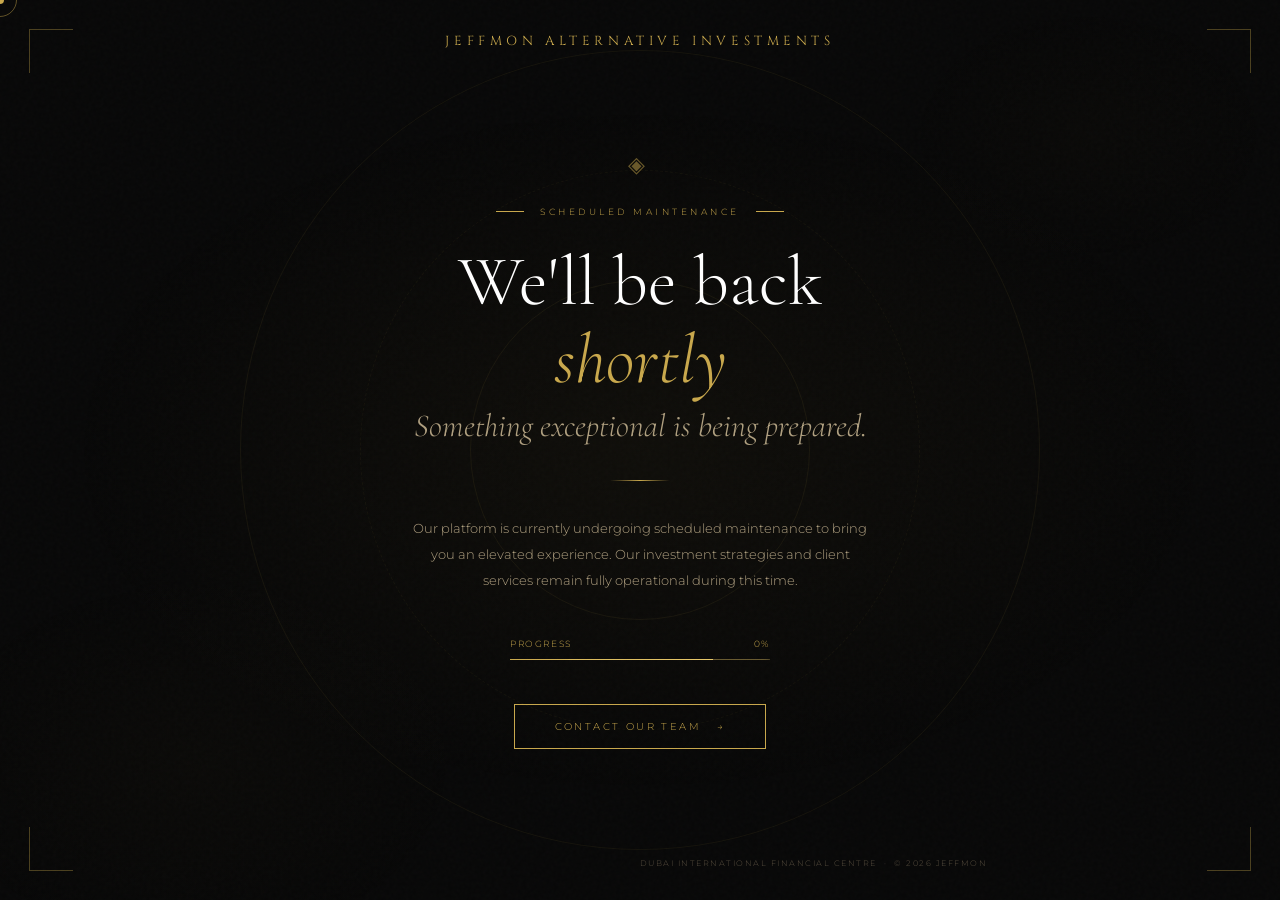
<file: index.html>
<!DOCTYPE html>
<html lang="en">
<head>
  <meta charset="UTF-8">
  <meta name="viewport" content="width=device-width, initial-scale=1.0">
  <title>Under Maintenance — JeffMon Alternative Investments</title>
  <link rel="preconnect" href="https://fonts.googleapis.com">
  <link href="https://fonts.googleapis.com/css2?family=Cormorant+Garamond:ital,wght@0,200;0,300;0,400;1,200;1,300;1,400&family=Cinzel:wght@400;600&family=Montserrat:wght@200;300;400;500&display=swap" rel="stylesheet">

  <style>
    /* ── RESET & ROOT ── */
    *, *::before, *::after { box-sizing: border-box; margin: 0; padding: 0; }

    :root {
      --black:   #080808;
      --black2:  #0f0f0f;
      --black3:  #161616;
      --gold:    #c9a84c;
      --gold2:   #e8c96a;
      --cream:   #f0e6cc;
      --cream2:  #b0a080;
      --muted:   #5a5040;
      --white:   #ffffff;
    }

    html, body {
      height: 100%;
      background: var(--black);
      color: var(--cream);
      font-family: 'Montserrat', sans-serif;
      font-weight: 300;
      overflow: hidden;
      cursor: none;
    }

    /* ── CUSTOM CURSOR ── */
    #cursor {
      position: fixed; width: 8px; height: 8px;
      background: var(--gold); border-radius: 50%;
      pointer-events: none; z-index: 9999;
      transform: translate(-50%, -50%);
      transition: transform 0.12s, width 0.3s, height 0.3s;
    }
    #cursor-ring {
      position: fixed; width: 34px; height: 34px;
      border: 1px solid rgba(201,168,76,0.45); border-radius: 50%;
      pointer-events: none; z-index: 9998;
      transform: translate(-50%, -50%);
      transition: width 0.3s, height 0.3s;
    }

    /* ── NOISE GRAIN ── */
    body::before {
      content: '';
      position: fixed; inset: 0;
      background-image: url("data:image/svg+xml,%3Csvg viewBox='0 0 256 256' xmlns='http://www.w3.org/2000/svg'%3E%3Cfilter id='n'%3E%3CfeTurbulence type='fractalNoise' baseFrequency='0.9' numOctaves='4' stitchTiles='stitch'/%3E%3C/filter%3E%3Crect width='100%25' height='100%25' filter='url(%23n)' opacity='1'/%3E%3C/svg%3E");
      opacity: 0.022; pointer-events: none; z-index: 9000;
    }

    /* ── BACKGROUND LAYERS ── */
    .bg-radial {
      position: fixed; inset: 0; pointer-events: none;
      background:
        radial-gradient(ellipse 70% 60% at 50% 50%, rgba(201,168,76,0.045) 0%, transparent 65%),
        radial-gradient(ellipse 40% 40% at 15% 85%, rgba(201,168,76,0.02) 0%, transparent 55%),
        radial-gradient(ellipse 30% 30% at 85% 15%, rgba(201,168,76,0.015) 0%, transparent 50%);
    }

    /* ── ROTATING RINGS ── */
    .ring {
      position: fixed; border-radius: 50%;
      border: 1px solid rgba(201,168,76,0.07);
      top: 50%; left: 50%;
      pointer-events: none;
    }
    .ring-1 { width: 800px; height: 800px; margin: -400px 0 0 -400px; animation: spin 70s linear infinite; }
    .ring-2 { width: 560px; height: 560px; margin: -280px 0 0 -280px; animation: spin 45s linear infinite reverse; border-style: dashed; border-color: rgba(201,168,76,0.05); }
    .ring-3 { width: 340px; height: 340px; margin: -170px 0 0 -170px; animation: spin 28s linear infinite; }

    /* ── CORNER BRACKETS ── */
    .corner {
      position: fixed; width: 44px; height: 44px;
      opacity: 0; animation: fadeUp 1s 1.1s ease forwards;
    }
    .c-tl { top: 1.8rem; left: 1.8rem; border-top: 1px solid rgba(201,168,76,0.35); border-left: 1px solid rgba(201,168,76,0.35); }
    .c-tr { top: 1.8rem; right: 1.8rem; border-top: 1px solid rgba(201,168,76,0.35); border-right: 1px solid rgba(201,168,76,0.35); }
    .c-bl { bottom: 1.8rem; left: 1.8rem; border-bottom: 1px solid rgba(201,168,76,0.35); border-left: 1px solid rgba(201,168,76,0.35); }
    .c-br { bottom: 1.8rem; right: 1.8rem; border-bottom: 1px solid rgba(201,168,76,0.35); border-right: 1px solid rgba(201,168,76,0.35); }

    /* ── LOGO ── */
    .logo {
      position: fixed; top: 2rem; left: 50%; transform: translateX(-50%);
      font-family: 'Cinzel', serif;
      font-size: 0.82rem; letter-spacing: 0.35em; text-transform: uppercase;
      color: var(--gold); text-decoration: none;
      opacity: 0; animation: fadeDown 0.9s 0.2s ease forwards;
      white-space: nowrap;
    }

    /* ── MAIN WRAPPER ── */
    .wrapper {
      position: relative; z-index: 10;
      height: 100vh;
      display: flex; flex-direction: column;
      align-items: center; justify-content: center;
      text-align: center;
      padding: 2rem;
      gap: 0;
    }

    /* ── SYMBOL ── */
    .symbol {
      font-family: 'Cormorant Garamond', serif;
      font-size: 1.4rem; color: rgba(201,168,76,0.5);
      letter-spacing: 0.3em;
      margin-bottom: 1.8rem;
      opacity: 0; animation: fadeUp 0.9s 0.35s ease forwards;
    }

    /* ── EYEBROW ── */
    .eyebrow {
      display: flex; align-items: center; justify-content: center; gap: 1rem;
      font-size: 0.55rem; letter-spacing: 0.4em; text-transform: uppercase;
      color: var(--gold); margin-bottom: 1.6rem;
      opacity: 0; animation: fadeUp 0.9s 0.45s ease forwards;
    }
    .eyebrow::before, .eyebrow::after {
      content: ''; display: block; width: 28px; height: 1px; background: var(--gold);
    }

    /* ── MAIN HEADING ── */
    .heading {
      font-family: 'Cormorant Garamond', serif;
      font-size: clamp(2.4rem, 5.5vw, 5rem);
      font-weight: 200; line-height: 1.1; color: var(--white);
      margin-bottom: 0.5rem;
      opacity: 0; animation: fadeUp 0.9s 0.55s ease forwards;
    }
    .heading em { font-style: italic; color: var(--gold); }

    /* ── SUBHEADING ── */
    .subheading {
      font-family: 'Cormorant Garamond', serif;
      font-size: clamp(1.2rem, 2.5vw, 2rem);
      font-weight: 200; font-style: italic;
      color: var(--cream2); margin-bottom: 2.2rem;
      opacity: 0; animation: fadeUp 0.9s 0.62s ease forwards;
    }

    /* ── GOLD LINE ── */
    .gold-line {
      width: 60px; height: 1px;
      background: linear-gradient(90deg, transparent, var(--gold), transparent);
      margin: 0 auto 2.2rem;
      opacity: 0; animation: fadeUp 0.9s 0.68s ease forwards;
    }

    /* ── BODY TEXT ── */
    .body-text {
      font-size: 0.8rem; line-height: 2; color: var(--cream2);
      max-width: 460px; margin: 0 auto 2.8rem;
      opacity: 0; animation: fadeUp 0.9s 0.75s ease forwards;
    }

    /* ── PROGRESS BAR ── */
    .progress-wrap {
      width: 260px; margin: 0 auto 2.8rem;
      opacity: 0; animation: fadeUp 0.9s 0.82s ease forwards;
    }
    .progress-label {
      display: flex; justify-content: space-between;
      font-size: 0.55rem; letter-spacing: 0.18em; text-transform: uppercase;
      color: var(--muted); margin-bottom: 0.6rem;
    }
    .progress-label span { color: var(--gold); }
    .progress-track {
      width: 100%; height: 1px;
      background: rgba(201,168,76,0.15);
      position: relative; overflow: hidden;
    }
    .progress-fill {
      position: absolute; top: 0; left: 0;
      height: 100%; width: 0;
      background: linear-gradient(90deg, var(--gold), var(--gold2));
      animation: fillBar 2.5s 1.2s cubic-bezier(0.4, 0, 0.2, 1) forwards;
    }
    .progress-glow {
      position: absolute; top: -1px; right: 0;
      width: 12px; height: 3px;
      background: var(--gold2);
      filter: blur(3px);
      animation: fillBar 2.5s 1.2s cubic-bezier(0.4, 0, 0.2, 1) forwards;
    }

    /* ── CTA ── */
    .cta {
      display: inline-flex; align-items: center; gap: 1rem;
      padding: 1rem 2.5rem;
      border: 1px solid var(--gold);
      color: var(--gold); text-decoration: none;
      font-size: 0.6rem; letter-spacing: 0.25em; text-transform: uppercase;
      transition: background 0.35s, color 0.35s;
      opacity: 0; animation: fadeUp 0.9s 0.9s ease forwards;
    }
    .cta:hover { background: var(--gold); color: var(--black); }
    .cta::after { content: '→'; transition: transform 0.3s; }
    .cta:hover::after { transform: translateX(5px); }

    /* ── FOOTER ── */
    .foot {
      position: fixed; bottom: 2rem; left: 50%; transform: translateX(-50%);
      font-size: 0.52rem; letter-spacing: 0.18em; text-transform: uppercase;
      color: var(--muted); white-space: nowrap;
      opacity: 0; animation: fadeUp 0.9s 1.1s ease forwards;
    }

    /* ── KEYFRAMES ── */
    @keyframes fadeUp   { from { opacity:0; transform:translateY(18px); } to { opacity:1; transform:translateY(0); } }
    @keyframes fadeDown { from { opacity:0; transform:translateX(-50%) translateY(-14px); } to { opacity:1; transform:translateX(-50%) translateY(0); } }
    @keyframes spin     { from { transform:rotate(0deg); } to { transform:rotate(360deg); } }
    @keyframes fillBar  { from { width:0; } to { width: 78%; } }

    /* ── RESPONSIVE ── */
    @media (max-width: 600px) {
      .ring-1, .ring-2, .ring-3 { display: none; }
      html, body { overflow: auto; }
      .wrapper { height: auto; min-height: 100vh; padding: 6rem 1.5rem 4rem; }
    }
  </style>
</head>
<body>

  <!-- Cursor -->
  <div id="cursor"></div>
  <div id="cursor-ring"></div>

  <!-- Background -->
  <div class="bg-radial"></div>
  <div class="ring ring-1"></div>
  <div class="ring ring-2"></div>
  <div class="ring ring-3"></div>

  <!-- Corner brackets -->
  <div class="corner c-tl"></div>
  <div class="corner c-tr"></div>
  <div class="corner c-bl"></div>
  <div class="corner c-br"></div>

  <!-- Logo -->
  <a href="/" class="logo">JeffMon Alternative Investments</a>

  <!-- Main content -->
  <div class="wrapper">

    <div class="symbol">◈</div>

    <div class="eyebrow">Scheduled Maintenance</div>

    <h1 class="heading">
      We'll be back<br>
      <em>shortly</em>
    </h1>
    <p class="subheading">Something exceptional is being prepared.</p>

    <div class="gold-line"></div>

    <p class="body-text">
      Our platform is currently undergoing scheduled maintenance
      to bring you an elevated experience. Our investment strategies
      and client services remain fully operational during this time.
    </p>

    <div class="progress-wrap">
      <div class="progress-label">
        <span>Progress</span>
        <span id="pct">0%</span>
      </div>
      <div class="progress-track">
        <div class="progress-fill"></div>
        <div class="progress-glow"></div>
      </div>
    </div>

    <a href="mailto:mohammad.jaffery@perpetua-investments.com" class="cta">
      Contact Our Team
    </a>

  </div>

  <!-- Footer -->
  <div class="foot">
    Dubai International Financial Centre &nbsp;·&nbsp; © 2026 JeffMon
  </div>

  <script>
    // ── CUSTOM CURSOR ──
    const cur  = document.getElementById('cursor');
    const ring = document.getElementById('cursor-ring');
    let mx = 0, my = 0, rx = 0, ry = 0;

    document.addEventListener('mousemove', e => {
      mx = e.clientX; my = e.clientY;
      cur.style.left = mx + 'px';
      cur.style.top  = my + 'px';
    });

    (function loop() {
      rx += (mx - rx) * 0.1;
      ry += (my - ry) * 0.1;
      ring.style.left = rx + 'px';
      ring.style.top  = ry + 'px';
      requestAnimationFrame(loop);
    })();

    document.querySelectorAll('a').forEach(el => {
      el.addEventListener('mouseenter', () => {
        cur.style.transform  = 'translate(-50%,-50%) scale(2.5)';
        ring.style.width     = '56px';
        ring.style.height    = '56px';
      });
      el.addEventListener('mouseleave', () => {
        cur.style.transform  = 'translate(-50%,-50%) scale(1)';
        ring.style.width     = '34px';
        ring.style.height    = '34px';
      });
    });

    // ── PROGRESS COUNTER ──
    const pctEl = document.getElementById('pct');
    const target = 78;
    let current = 0;
    const delay = 1200; // match CSS animation delay
    setTimeout(() => {
      const duration = 2500;
      const steps    = 60;
      const interval = duration / steps;
      const increment = target / steps;
      const timer = setInterval(() => {
        current = Math.min(current + increment, target);
        pctEl.textContent = Math.round(current) + '%';
        if (current >= target) clearInterval(timer);
      }, interval);
    }, delay);
  </script>

</body>
</html>
</file>
